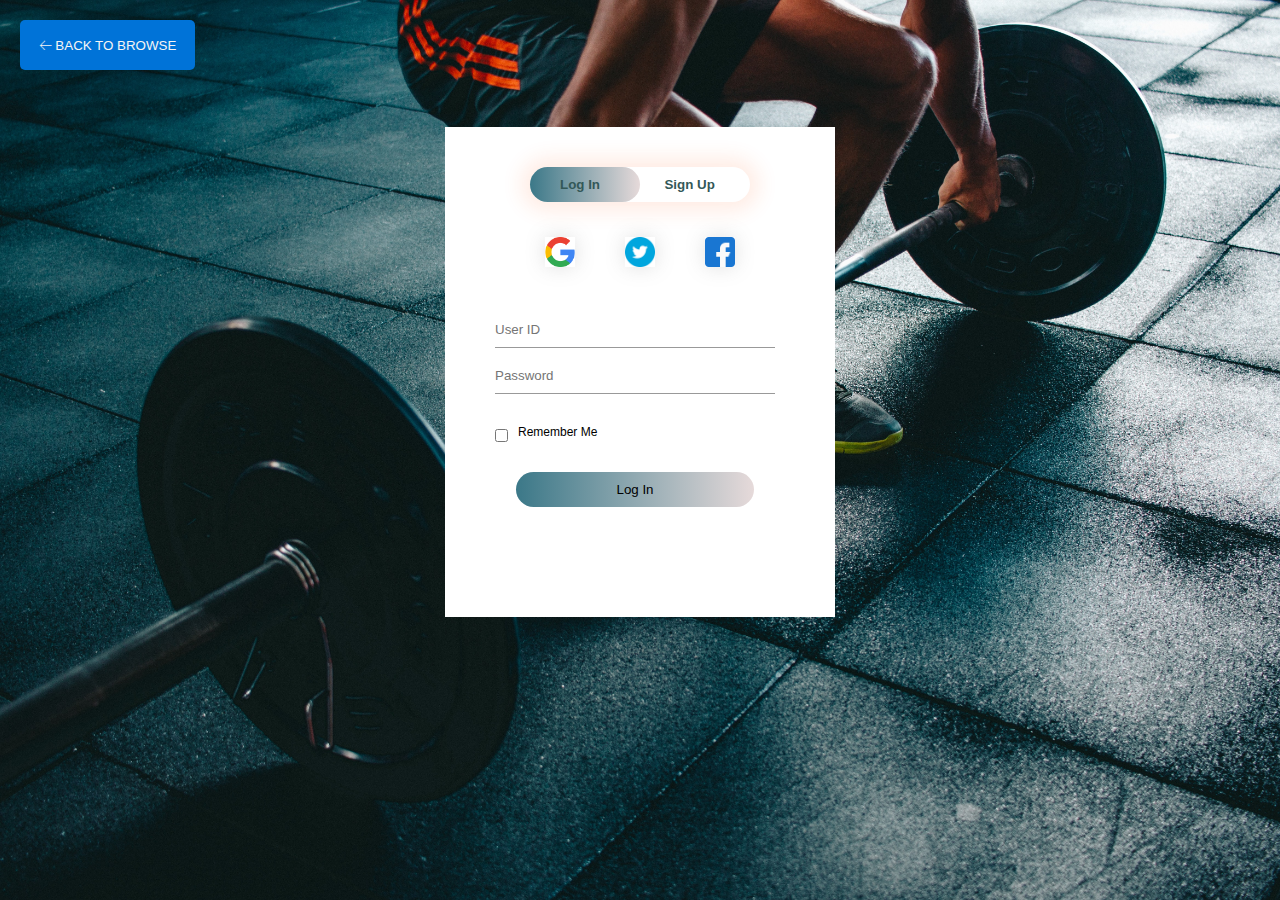
<file: login.html>
<!DOCTYPE html>
<html lang="en">

<head>
    <meta charset="UTF-8">
    <meta http-equiv="X-UA-Compatible" content="IE=edge">
    <meta name="viewport" content="width=device-width, initial-scale=1.0">
    <title>Login Or SignUp</title>
    <link rel="stylesheet" href="log.css">
    <!-- <link rel="stylesheet" href="style.css"> -->
</head>

<body>

    <div class="hero">
        <div class="back">
            <button class="backbtn"><a href="./index.html" class="browse">🡠 BACK TO BROWSE</a></button>
        </div>
        <div class="form-box">
            <div class="button-box">
                <div id="btn"></div>
                <button type="button" class="toggle-btn" onclick="login()">Log In</button>
                <button type="button" class="toggle-btn" onclick="sign()">Sign Up</button>
            </div>
            <div class="social">
                <img src="./images/g.png" alt="">
                <img src="./images/twitter.png" alt="">
                <img src="./images/facebook.png" alt="">
            </div>
            <form id="sign" class="input-group">
                <input type="text" name="name" class="input-field" placeholder="User ID" required>
                <input type="email" name="mail" class="input-field" placeholder="E-mail ID" required>
                <input type="password" name="password" class="input-field" placeholder="Password" required>
                <input type="checkbox" class="check-box"><span>I agree the terms & conditions</span>
                <button type="button" class="log-btn">Sign Up</button>
            </form>
            <form id="login" class="input-group">
                <input type="text" name="name" class="input-field" placeholder="User ID" required>
                <input type="password" name="password" class="input-field" placeholder="Password" required>
                <input type="checkbox" class="check-box"><span>Remember Me</span>
                <button type="button" class="log-btn">Log In</button>
            </form>

        </div>
    </div>
    <script>
        var x = document.getElementById("login");
        var y = document.getElementById("sign");
        var z = document.getElementById("btn");
        function sign() {
            x.style.left = "-400px";
            y.style.left = "50px"
            z.style.left = "110px"

        }
        function login() {
            x.style.left = "50px";
            y.style.left = "450px"
            z.style.left = "0px"

        }
    </script>
</body>

</html>
</file>
<file: log.css>
* {
    margin: 0;
    padding: 0;
    font-family: sans-serif;
}
#load{
    background:#000 url('gym-unscreen.gif') center center/cover no-repeat;
    background-size: 10%;
    height: 100vh;
    width: 100%;
    position: fixed;
    z-index: 100;
}
.hero {
    height: 100%;
    width: 100%;
    background: url('./images/service.jpg');
    background-position: center;
    background-size: cover;
    position: absolute;
}

.form-box {
    width: 380px;
    height: 480px;
    position: relative;
    margin: 6% auto;
    background-color: rgb(255, 255, 255);
    backdrop-filter: blur(5px);
    padding: 5px;
    overflow: hidden;
}

.button-box {
    width: 220px;
    margin: 35px auto;
    position: relative;
    box-shadow: 0 0 20px 9px #ff61241f;
    border-radius: 30px;
}

.toggle-btn {
    padding: 10px 30px;
    cursor: pointer;
    background: transparent;
    border: 0px;
    color: rgb(51, 88, 88);
    font-weight: bold;
    outline: none;
    position: relative;

}

#btn {
    border-radius: 30px;
    top: 0;
    left: 0;
    position: absolute;
    width: 110px;
    height: 100%;
    /* background: linear-gradient(to right, #ff105f, #ffad06); */
    background: #E6DADA;  /* fallback for old browsers */
    background: -webkit-linear-gradient(to right, #3b7888, #E6DADA);  /* Chrome 10-25, Safari 5.1-6 */
    background: linear-gradient(to right, #3b7888, #E6DADA); /* W3C, IE 10+/ Edge, Firefox 16+, Chrome 26+, Opera 12+, Safari 7+ */    

    transform: .5s;
}
.social{
    margin: 30px;
    text-align: center;
}
.social img{
   width:30px ;
   margin: auto 23px;
   box-shadow: 0 0 20px 0 #7f7f7f3d;
   cursor: pointer;
}
.input-group{
    top: 180px;
    position:absolute;
    width: 280px;
    transition: .5s;
    color: black;
    
}
.input-field{
    color: black;
    background-color: transparent;
    outline: none;
    width: 100%;
    padding:10px 0px ;
    margin: 5px 0px;
    border-top: 0;
    border-left: 0;
    border-right: 0;
    border-bottom: 1px solid #999;

}
.log-btn{
 width: 85%;
 padding: 10px 30px;
 cursor: pointer;   
 display: block;
 /* background: linear-gradient(to right, #ff105f, #ffad06); */
 background: #E6DADA;  /* fallback for old browsers */
 background: -webkit-linear-gradient(to right, #3b7888, #E6DADA);  /* Chrome 10-25, Safari 5.1-6 */
 background: linear-gradient(to right, #3b7888, #E6DADA); /* W3C, IE 10+/ Edge, Firefox 16+, Chrome 26+, Opera 12+, Safari 7+ */
 
 margin: auto;
 border: none;
 outline: none;
 border-radius: 30px;

}
.check-box{
    margin: 30px 10px 30px 0;
}
span{
    color: black;
    font-size: 12px;
    bottom: 68px;
    position: absolute;
    /* color: linear-gradient(to right, #ff105f, #ffad06); */
}
#login{
    left: 50px;
    color: black;
}
#login::placeholder{
    color: red;
    opacity: 1;
}
#sign{
    left: 450px;
}
.back{
    color: #274046;
    margin: 20px;
    height: 30px;
    width: 300px;    
}
.browse{
    
    color: whitesmoke;    
    text-decoration: none;
}
.backbtn{
    background-color: rgb(0, 115, 216);
    border: none;
    border-radius: 5px;
    height: 50px;
    width: 175px;
    padding:10px ;
}
</file>
<file: style.css>
* {
    padding: 0;
    margin: 0;
    scroll-behavior: smooth;

}

#nav {
    display: flex;
    flex-direction: row;
    justify-content: space-between; 
    align-items: center;
    background-color: rgba(0, 0, 0, 0.148);
    height: 130px;
    width: 1519px;
}
.wer {
    display: flex;
    justify-content: space-between;
    align-items: center;
    margin-top: 20px;

}

.menuli {
    list-style: none;
    font-size: 1rem;
    font-family: 'Baloo Bhai 2', sans-serif;

}

/* .btn {
    margin-left: 10px;
} */
.log {
    text-decoration: none;
    font-size: 1.1rem;
    margin-top: 100px;
    background-color: gold;
    height: 100px;
    width: 100px;
    padding: 15px;
    color: whitesmoke;
    font-weight: bold;
    margin-right: 25px;
    border-radius: 5px;

}
/* .nav {
    margin: 10px;
} */

.menu {
    text-decoration: none;
    padding: 0px 15px;
    color: gray;
    font-weight: bold;
    /* color:rgb(177, 115, 34); */
    font-size: 1.5rem;
    transition: all .3s ease-in;
}


/* a:hover {
    color: rgb(224, 184, 124);
} */

/* .nav {
    height: 40px;
    width: 170px;
    background-color: gold;
    color: white;
    cursor: pointer;
    border: none;
    border-radius: 10px;
    margin-right: 25px;
    font-size: 1rem;
    text-align: center;

} */

/* .nav a {
    text-decoration: none;
    color: white;
    background-color: gold;
    font-weight: bold;
    text-align: center;
} */

.logo {
    height: 110px;
    width: 110px;
    margin-left: 75px;
    cursor: pointer;
    margin-top: 10px;
}

/* .section {
    height: 140vh;
    width: 1263px;
} */

.txt {
    color: rgb(98, 98, 98);
    display: flex;
    flex-direction: column;
    align-items: start;
    padding: 90px 50px;
    justify-content: center;
    background-color: transparent;
    width: 700px;
    margin-left: 21px;
}

.txt h1 {
    font-size: 83px;
    background: -webkit-linear-gradient(#eee, #333);
    -webkit-background-clip: text;
    -webkit-text-fill-color: transparent;
    font-weight: bold;

}

.txt span {
    font-size: 40px;
    font-weight: bolder;

}

.txt p {
    font-size: 20px;

}

.main-img {
    width: 98.7vw;
    height: 130vh;
}

#section {
    background: url("logo2.jpg") no-repeat;
    background-size: 1263px;
    height: 120vh;
    
}

.read {
    height: 48px;
    width: 150px;
    background-color: transparent;
    border: 2px solid black;
    color: black;
    margin-top: 10px;
    transition: all ease .9s;
    justify-content: center;
    font-weight: bold;
    font-size: 1rem;

}

.read:hover {
    background-color: black;
    color: whitesmoke;
    border: 1px solid white;
}

#about img {
    height: 500px;
    width: 500px;
    margin-right: 25px;
    border-radius: 50%;
    object-fit: cover;
}

#about {
    display: flex;
    flex-direction: row;
    justify-content: space-between;
    margin-top: 100px;
    margin-bottom: 80px;
    height: 80vh;
}

.abouttxt {
    margin-left: 50px;
    width: 655px;
    height: 482px;
    color: #eee;
    background-color: rgba(0, 0, 0, 0.523);
    border-radius: 15px 100px;
    display: flex;
    flex-direction: column;
    justify-content: center;
    align-items: center;
}

#facilities h1 {
    font-size: 3.5rem;
    color: black;
    text-align: center;
    font-weight: bold;
}

#facilities {
    height: 110vh;
}

.abouttxt h1 {
    font-size: 3rem;
    text-align: center;
    display: flex;
    font-weight: bold;
}

.abouttxt p {
    font-size: 1.1rem;
    text-align: center;
    padding: 1px 15px;

}

.abouttxt hr {
    width: 50%;
    border: 1.5px solid #eee;
    margin: 5px 0;
}

.card img {
    height: 500px;
    width: 350px;
    border-radius: 3px;
    transition: .5s;
}

.card {
    height: 500px;
    margin-left: 90px;
    box-shadow: 5px 5px 20px black;
    overflow: hidden;
}

.container {
    display: flex;
}

.intro {
    height: 115px;
    width: 350px;
    padding: 6px;
    box-sizing: border-box;
    position: absolute;
    /* background: rgb(27, 27, 27, .5); */
    background-color: #ffffff9c;
    color: white;
    bottom: 0px;
    transition: .5s;
}

.intro h2 {
    margin: 10px;
    font-size: 40px;
    text-align: center;
    color: black;
    transition: .5s;
    font-family: 'Segoe UI', Tahoma, Geneva, Verdana, sans-serif;
    font-weight: bold;

}

.intro p {
    font-size: 20px;
    /* margin: 20px; */
    padding: 25px;
    visibility: hidden;
    opacity: 0;
    height: 200px;
    text-align: center;
}

.card:hover {
    cursor: pointer;
}

.card:hover .intro {
    height: 350px;
    bottom: 0px;
    background: black;
}

.card:hover .intro h2 {
    color: #eee;
}

.card:hover p {
    opacity: 1;
    visibility: visible;
    height: 400px;
}

.card:hover img {
    transform: scale(1.1);
}

#facilities hr {
    border: 1.5px solid gray;
    width: 1085px;
    margin-left: 89px;
}

#enquiry {
    height: 50vh;

}

.read a {
    text-decoration: none;
    font-size: 1rem;
    font-weight: bold;
    color: black;
    padding: 5px;
}

.read a:hover {
    color: white;
}

#enquiry h1 {
    font-size: 3.5rem;
    color: black;
    text-align: center;
    font-weight: bold;
}

form {
    display: flex;
    flex-direction: column;
    flex-wrap: nowrap;
    justify-content: center;
    align-items: center;
}

.containerform {
    border: 1px solid whitesmoke;
    margin-bottom: 50px;
    padding: 20px 0;
    gap: 150px;
    margin-top: 50px;
    height: 375px;
    display: flex;
    justify-content: center;
    align-items: center;
    background-color: rgba(0, 0, 0, 0.358);
}

.cta-form {
    color: #eee;

}

/* .cta-form h2{
font-size: 2.5rem;
}
.cta-form p{
    font-size: 1.5rem;
} */
form input {
    width: 175%;
    height: 100%;
    margin: 10px 0;
    outline: none;
    text-align: center;
}

.cta-form h1 {
    text-align: left;
    font-weight: bold;
}

.submit {
    width: 100%;
}

footer {
    height: 100vh;
}

#video {
    display: flex;
    flex-direction: column;
    justify-content: center;
    align-items: center;
    margin: 10px;
    padding: 0px;
}

#video iframe {
    margin: 10px;
}

#video h1 {
    font-size: 3.8rem;
    color: black;
    text-align: center;
    font-weight: bold;
}

#video hr {
    border: 1.5px solid gray;
    width: 1025px;
    margin-left: 50px;
}

footer {
    display: flex;
    flex-direction: row;
    justify-content: space-between;
    align-items: center;
    height: 56vh;
    background-color: rgba(0, 0, 0, 0.815);
    margin-top: 17px;
}

.footvar {
    text-decoration: none;
    list-style: none;
    font-size: 1.1rem;
    color: #eee;
}

footer h1 {
    margin-left: 30px;
    font-size: 3rem;
    background: -webkit-linear-gradient(#eee, #333);
    -webkit-background-clip: text;
    -webkit-text-fill-color: transparent;
    font-weight: bold;
}

footer span {
    margin-left: 30px;
    color: #eee;
    font-size: 1rem;

}

.footcard iframe {
    margin-right: 30px;
}

.social {
    margin: 30px;
    text-align: start;
}

.social img {
    width: 30px;
    margin: auto 10px;
    box-shadow: 0 0 20px 0 #7f7f7f3d;
    cursor: pointer;
    border-radius: 50%;
}

#reviews {
    padding: 40px 0;
    color: #434343;
    text-align: center;
}

.inner {
    max-width: 1200px;
    margin: auto;
    overflow: hidden;
    padding: 0 20px;

}

.inner h1 {
    font-size: 3rem;
    font-weight: bold;
}

/* .border{
    width: 160px;
    height: 5px;
    background:#6ab04c;
    margin: 26px auto;
} */
.row {
    display: flex;
    flex-wrap: wrap;
    justify-content: center;
    margin:0 100px;
}

.col {
    flex: 33.33%;
    max-width: 33.33%;
    box-sizing: border-box;
    padding: 15px;
    margin: 0 10px;
    width: 50PX;
}

.review {
    background-color: #eee;
    border: 1px solid rgba(0, 0, 0, 0.094);
    border-radius: 5px;
    padding: 30px;
    box-shadow: 2px 2px 10px black
}

.review img {
    width: 125px;
    height: 125px;
    border-radius: 50%;
}

.name {
    font-size: 20px;
    text-transform: uppercase;
    margin: 10px 0;
    font-weight: 500;
}

.stars {
    margin-bottom: 10px;
}

#load {
    background: #fff url('gif.gif') center center/cover no-repeat;
    background-size: 25%;
    height: 100vh;
    width: 100%;
    position: fixed;
    z-index: 100;
}

.footcard h3 {
    flex-direction: row;
    color: whitesmoke;
    font-size: 25px;
}

.footcard hr {
    border: 1.5px solid #eee;
    margin: 4px 0px;
}
</file>
